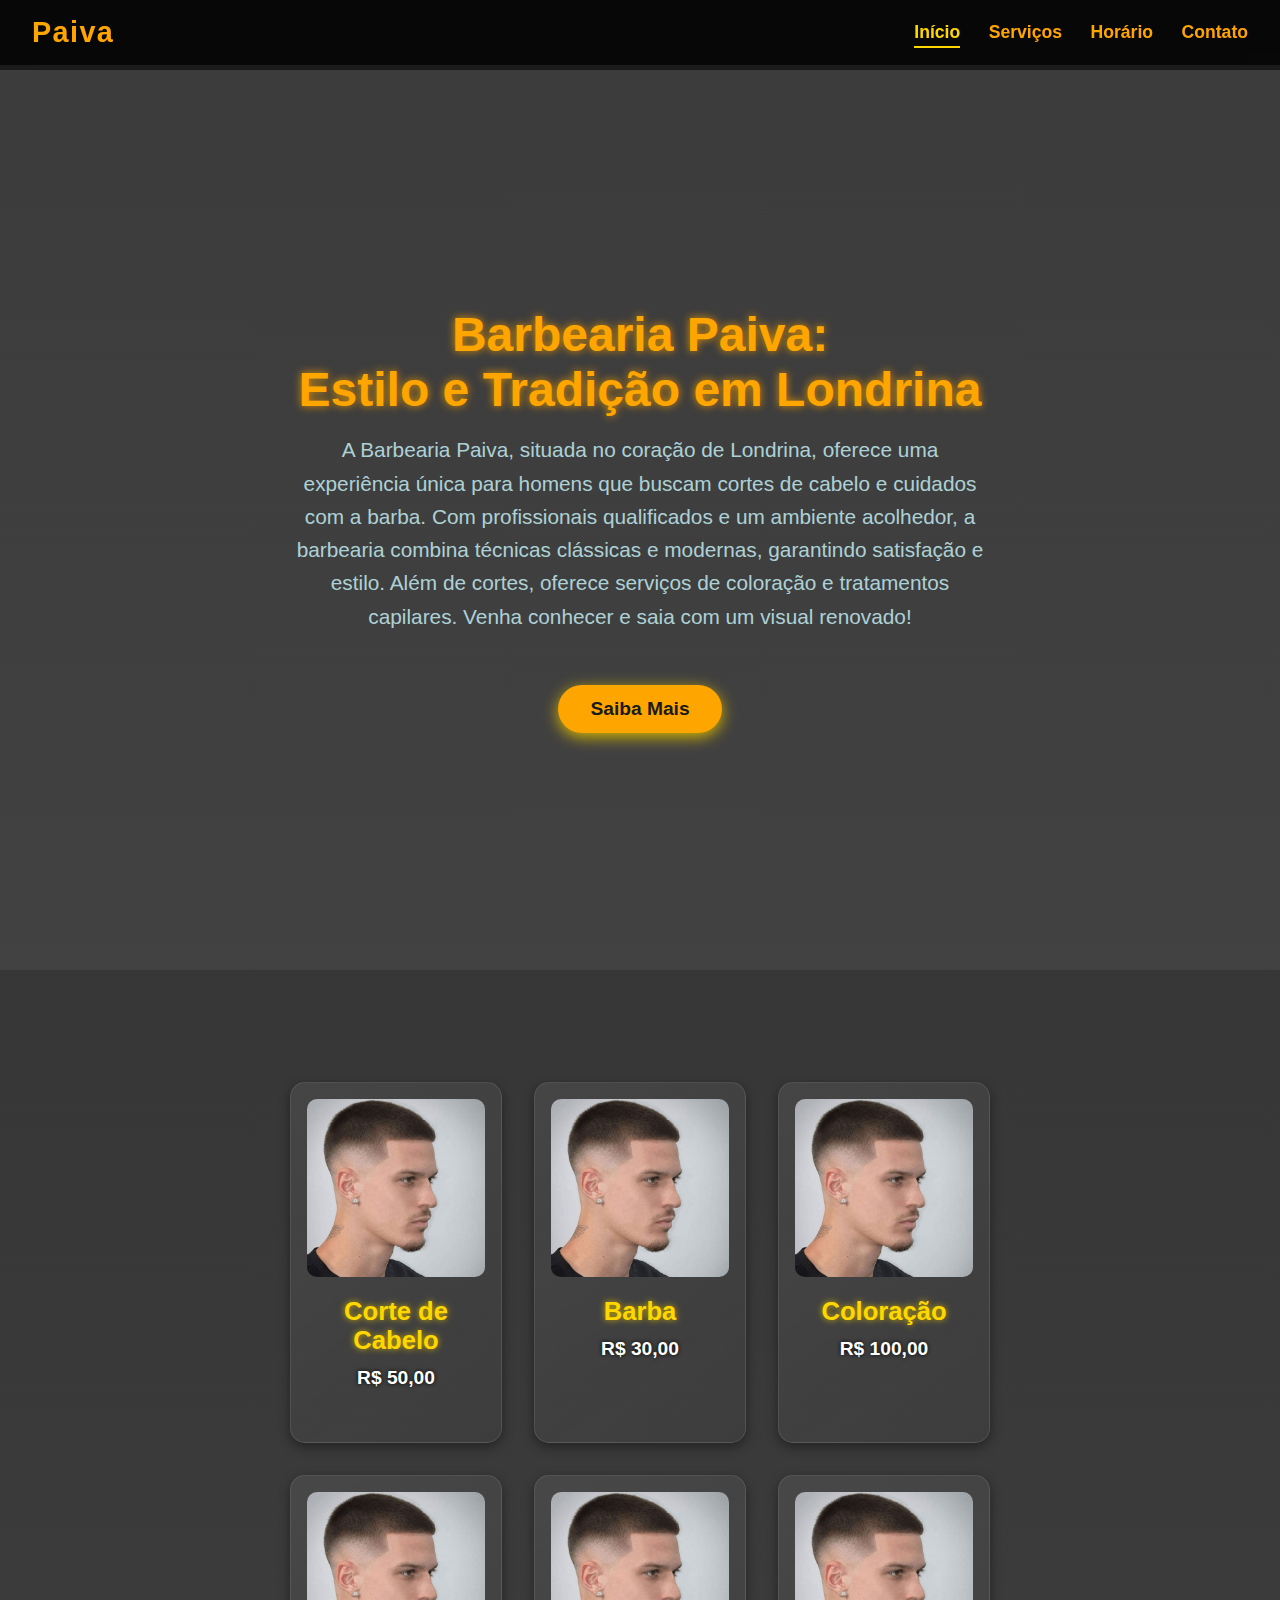
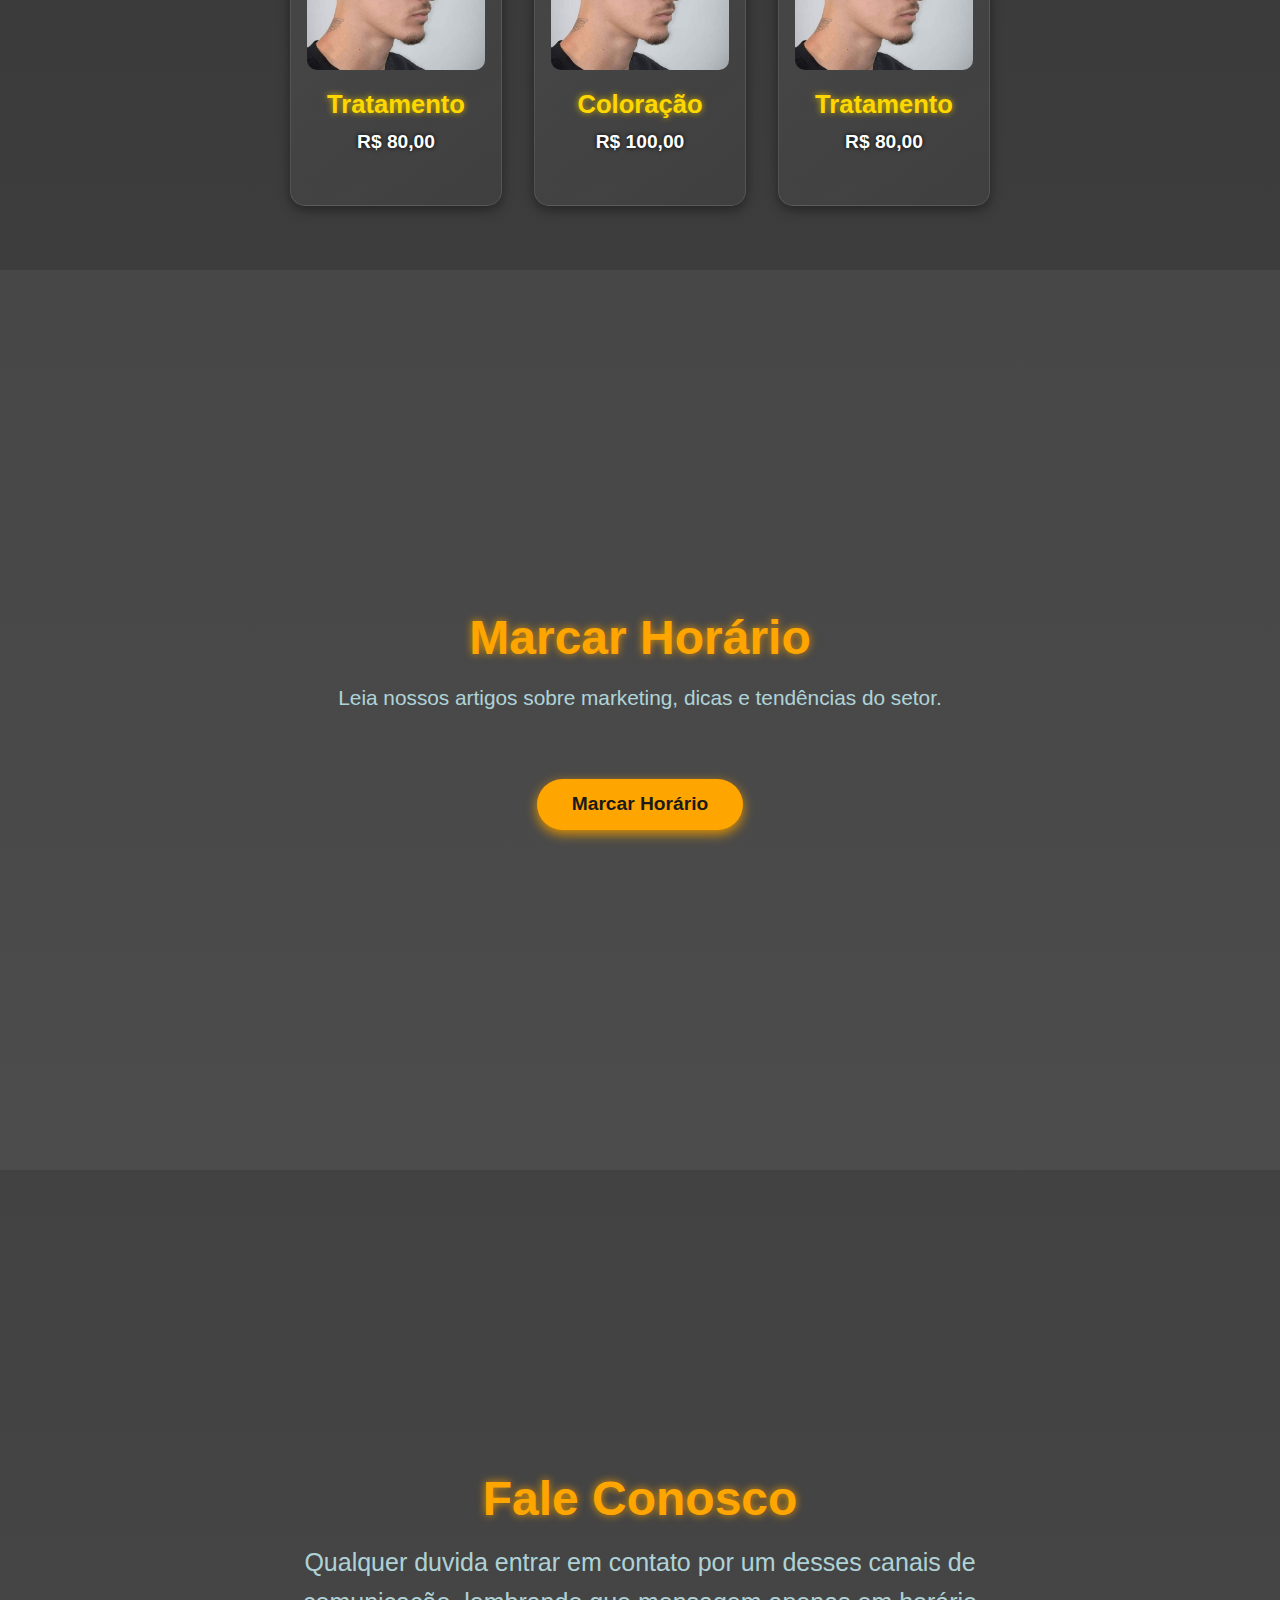
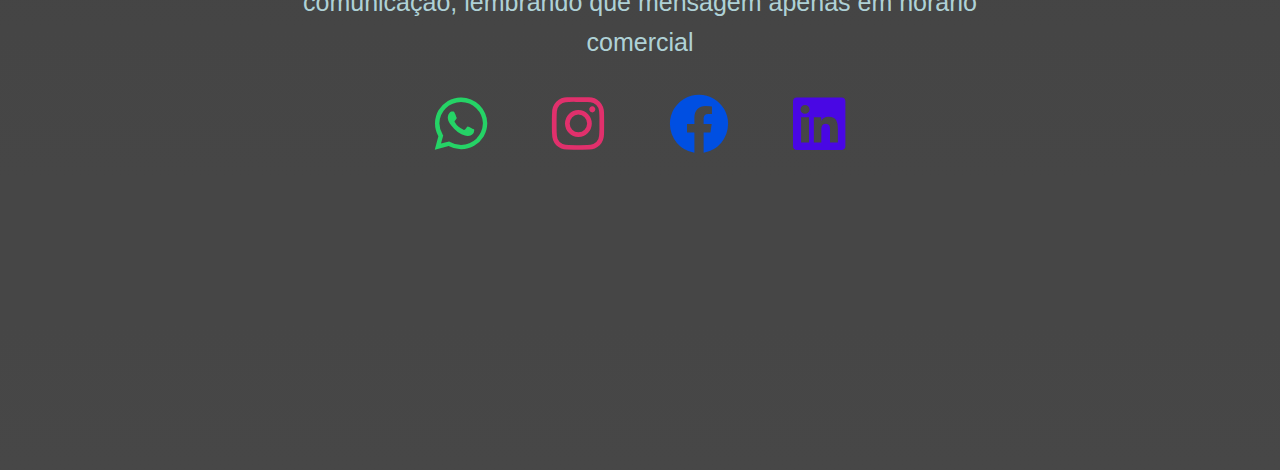
<file: index.html>
<!DOCTYPE html>
<html lang="pt-br">
<head>
    <meta charset="UTF-8" />
    <meta name="viewport" content="width=device-width, initial-scale=1" />
    <title>Barbearia Paiva</title>
    <link rel="stylesheet" href="style.css" />
    <link rel="stylesheet" href="https://cdnjs.cloudflare.com/ajax/libs/font-awesome/6.0.0-beta3/css/all.min.css">
</head>
<body>
<header>
    <h1>Paiva</h1>
    <nav>
        <a href="#section1" class="nav-link active">Início</a>
        <a href="#section2" class="nav-link">Serviços</a>
        <a href="#section3" class="nav-link">Horário</a>
        <a href="#section4" class="nav-link">Contato</a>
    </nav>
</header>
<main>
    <section id="section1" aria-label="Seção Início">
        <div class="content animate">
            <h2>Barbearia Paiva: <br> Estilo e Tradição em Londrina</h2>
            <p>A Barbearia Paiva, situada no coração de Londrina, oferece uma experiência única para homens que buscam cortes de cabelo e cuidados com a barba. Com profissionais qualificados e um ambiente acolhedor, a barbearia combina técnicas clássicas e modernas, garantindo satisfação e estilo. Além de cortes, oferece serviços de coloração e tratamentos capilares. Venha conhecer e saia com um visual renovado!</p>
            <button class="cta-btn" onclick="alert('Obrigado por se interessar!')">Saiba Mais</button>
        </div>
    </section>

    <section id="section2" aria-label="Seção Serviços">
        <div class="content animate">
            <div class="services-container">
                <div class="service-card">
                    <img src="c7f6fac6c3c8cc734fb8856ec72501b6.jpg" alt="Corte de Cabelo" />
                    <h3>Corte de Cabelo</h3>
                    <p>R$ 50,00</p>
                </div>
                <div class="service-card">
                    <img src="c7f6fac6c3c8cc734fb8856ec72501b6.jpg" alt="Barba" />
                    <h3>Barba</h3>
                    <p>R$ 30,00</p>
                </div>
                <div class="service-card">
                    <img src="c7f6fac6c3c8cc734fb8856ec72501b6.jpg" alt="Coloração" />
                    <h3>Coloração</h3>
                    <p>R$ 100,00</p>
                </div>
                <div class="service-card">
                    <img src="c7f6fac6c3c8cc734fb8856ec72501b6.jpg" alt="Tratamento Capilar" />
                    <h3>Tratamento</h3>
                    <p>R$ 80,00</p>
                </div>
                <div class="service-card">
                    <img src="c7f6fac6c3c8cc734fb8856ec72501b6.jpg" alt="Coloração" />
                    <h3>Coloração</h3>
                    <p>R$ 100,00</p>
                </div>
                <div class="service-card">
                    <img src="c7f6fac6c3c8cc734fb8856ec72501b6.jpg" alt="Tratamento Capilar" />
                    <h3>Tratamento</h3>
                    <p>R$ 80,00</p>
                </div>
            </div>
        </div>
    </section>
    
    <section id="section3" aria-label="Seção Blog">
        <div class="content animate">
            <h2>Marcar Horário</h2>
            <p>Leia nossos artigos sobre marketing, dicas e tendências do setor.</p>
    
            <a href="marcar-horario.html" class="btn-marcar-hora">Marcar Horário</a>
        </div>
    </section>

    <section id="section4" aria-label="Seção Contato">
        <div class="content animate">
            <h2>Fale Conosco</h2>
            <p>Qualquer duvida entrar em contato por um desses canais de comunicação, lembrando que mensagem apenas em horário comercial</p>
            <div class="contact-links">
                <a href="https://api.whatsapp.com/send?phone=seu_numero" target="contato">
                    <i class="fab fa-whatsapp" style="font-size: 60px; color: #25D366;"></i>
                </a>
                <a href="https://www.instagram.com/seu_usuario" target="contato">
                    <i class="fab fa-instagram" style="font-size: 60px; color: #E1306C;"></i>
                </a>
                <a href="https://www.facebook.com/seu_usuario" target="contato">
                    <i class="fab fa-facebook" style="font-size: 60px; color: #004fe2;"></i>
                </a>
                <a href="https://www.linkedin.com/seu_usuario" target="contato">
                    <i class="fab fa-linkedin" style="font-size: 60px; color: #4907e4;"></i>
                </a>
            </div>
        </div>
    </section>
</main>
<script src="script.js"></script>
</body>
</html>
</file>
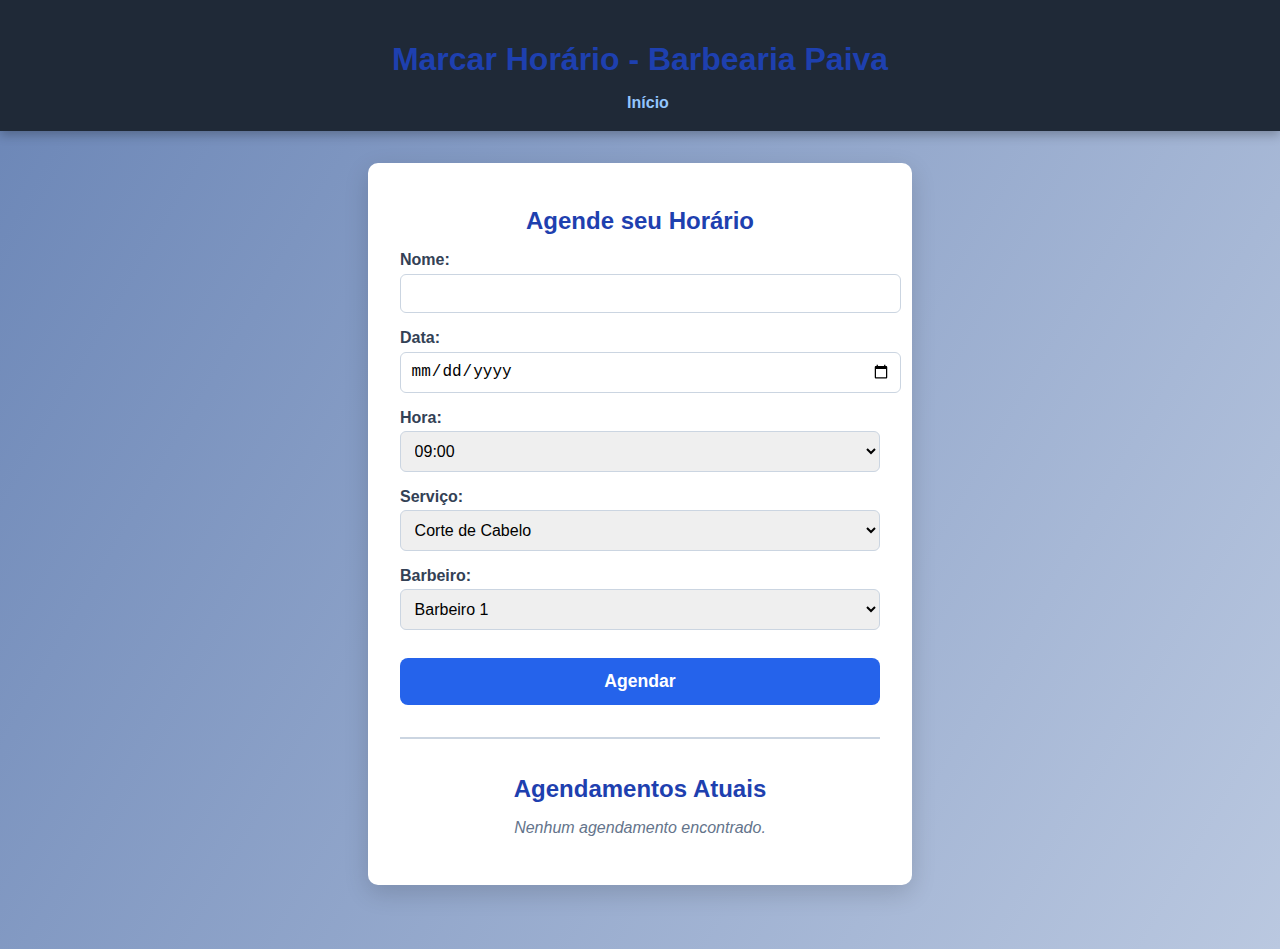
<file: marcar-horario.html>
<!DOCTYPE html>
<html lang="pt-br">
<head>
    <meta charset="UTF-8" />
    <meta name="viewport" content="width=device-width, initial-scale=1" />
    <title>Marcar Horário - Barbearia Paiva</title>
    <style>
        body {
            font-family: 'Segoe UI', Tahoma, Geneva, Verdana, sans-serif;
            background: linear-gradient(120deg, #6a85b6, #bac8e0);
            margin: 0;
            color: #333;
        }
        header {
            background-color: #1f2937;
            color: #f3f4f6;
            padding: 1.2rem;
            text-align: center;
            box-shadow: 0 4px 10px rgb(0 0 0 / 0.25);
        }
        nav a {
            color: #93c5fd;
            text-decoration: none;
            font-weight: 600;
            margin-left: 1rem;
            transition: color 0.3s;
        }
        nav a:hover {
            color: #bfdbfe;
        }
        main {
            max-width: 480px;
            margin: 2rem auto 4rem;
            background: #fff;
            border-radius: 10px;
            box-shadow: 0 8px 25px rgb(0 0 0 / 0.15);
            padding: 1.5rem 2rem 2rem;
        }
        h1, h2 {
            margin-bottom: 1rem;
            font-weight: 700;
            color: #1e40af;
            text-align: center;
        }
        label {
            display: block;
            margin-top: 1rem;
            font-weight: 600;
            color: #334155;
        }
        input[type=text],
        input[type=date],
        input[type=time],
        select {
            width: 100%;
            padding: 0.6rem;
            border-radius: 6px;
            border: 1px solid #cbd5e1;
            margin-top: 0.3rem;
            font-size: 1rem;
            transition: border-color 0.3s;
        }
        input[type=text]:focus,
        input[type=date]:focus,
        input[type=time]:focus,
        select:focus {
            outline: none;
            border-color: #3b82f6;
            box-shadow: 0 0 5px #3b82f6;
        }
        button.cta-btn {
            margin-top: 1.8rem;
            width: 100%;
            background-color: #2563eb;
            color: white;
            border: none;
            padding: 0.8rem;
            font-size: 1.1rem;
            border-radius: 8px;
            font-weight: 700;
            cursor: pointer;
            transition: background-color 0.3s;
        }
        button.cta-btn:hover {
            background-color: #1d4ed8;
        }
        section#agendamentos-lista {
            margin-top: 2rem;
            border-top: 2px solid #cbd5e1;
            padding-top: 1rem;
        }
        .agendamento-item {
            background: #e0e7ff;
            margin-bottom: 1rem;
            border-radius: 8px;
            padding: 0.9rem 1.2rem;
            box-shadow: inset 0 0 8px rgb(71 85 105 / 0.2);
            display: flex;
            justify-content: space-between;
            align-items: center;
            color: #1e293b;
        }
        .agendamento-info {
            font-size: 0.95rem;
        }
        .btn-desmarcar {
            background-color: #ef4444;
            border: none;
            color: white;
            padding: 0.4rem 0.9rem;
            font-weight: 700;
            border-radius: 6px;
            cursor: pointer;
            transition: background-color 0.3s;
            font-size: 0.8rem;
        }
        .btn-desmarcar:hover {
            background-color: #b91c1c;
        }
        .msg {
            text-align: center;
            font-weight: 600;
            padding: 0.5rem 0;
            margin-top: 0.8rem;
            border-radius: 6px;
        }
        .msg.success {
            color: #22c55e;
            background-color: #dcfce7;
            border: 1px solid #86efac;
        }
        .msg.error {
            color: #ef4444;
            background-color: #fee2e2;
            border: 1px solid #fca5a5;
        }
    </style>
</head>
<body>
<header>
    <h1>Marcar Horário - Barbearia Paiva</h1>
    <nav>
        <a href="index.html" class="nav-link" aria-label="Ir para Início">Início</a>
    </nav>
</header>
<main>
    <section id="marcar-horario" aria-label="Seção Marcar Horário">
        <h2>Agende seu Horário</h2>
        <form id="form-agendamento" aria-describedby="form-msg">
            <label for="nome">Nome:</label>
            <input type="text" id="nome" name="nome" required autocomplete="off" />
            <label for="data">Data:</label>
            <input type="date" id="data" name="data" required />
            <label for="hora">Hora:</label>
            <select id="hora" name="hora" required>
                <!-- As opções serão geradas dinamicamente via JavaScript -->
            </select>
            <label for="servico">Serviço:</label>
            <select id="servico" name="servico" required>
                <option value="corte">Corte de Cabelo</option>
                <option value="barba">Barba</option>
                <option value="coloracao">Coloração</option>
                <option value="tratamento">Tratamento Capilar</option>
            </select>
            <label for="barbeiro">Barbeiro:</label>
            <select id="barbeiro" name="barbeiro" required>
                <option value="barbeiro1">Barbeiro 1</option>
                <option value="barbeiro2">Barbeiro 2</option>
                <option value="barbeiro3">Barbeiro 3</option>
            </select>
            <button type="submit" class="cta-btn">Agendar</button>
            <div id="form-msg" role="alert" aria-live="assertive"></div>
        </form>
    </section>
    

    <section id="agendamentos-lista" aria-label="Lista de Agendamentos">
        <h2>Agendamentos Atuais</h2>
        <div id="lista-agendamentos"></div>
        <p id="nenhum-agendamento" style="text-align:center; color:#64748b; font-style:italic; display:none;">
            Nenhum agendamento encontrado.
        </p>
    </section>
</main>
<script src="marcar-horario.js"></script>
</body>
</html>
</file>
<file: style.css>
/* Reset & Basic */
* {
    margin: 0; padding: 0; box-sizing: border-box;
}
html {
    scroll-behavior: smooth;
}
body {
    font-family: 'Segoe UI', Tahoma, Geneva, Verdana, sans-serif;
    background: linear-gradient(180deg, #1a1a1a, #333333); /* Fundo mais escuro */
    color: #fff;
    overflow-x: hidden;
}

:root {
    --cor-principal: #FFA500; /* Laranja */
    --cor-secundaria: #FFD700; /* Amarelo */
    --cor-fundo: #1a1a1a; /* Fundo escuro */
    --text-shadow-laranja: #e09302; /* Laranja com opacidade */
    --text-shadow-amarelo: #d4b501; /* Amarelo com opacidade */
}

header {
    position: fixed;
    top: 0; left: 0; right: 0;
    background: rgba(0,0,0,0.7); /* Fundo do cabeçalho mais escuro */
    backdrop-filter: blur(12px);
    z-index: 1000;
    display: flex;
    justify-content: space-between;
    align-items: center;
    padding: 1rem 2rem; /* Ajuste de padding para responsividade */
}
header h1 {
    font-weight: 700;
    font-size: 1.8rem;
    letter-spacing: 1.4px;
    cursor: default;
    color: var(--cor-principal);
}
nav a {
    color: var(--cor-principal);
    text-decoration: none;
    margin-left: 1.5rem; /* Ajuste de margin para responsividade */
    font-weight: 600;
    font-size: 1.1rem;
    position: relative;
    transition: color 0.3s ease;
}
nav a::after {
    content: '';
    position: absolute;
    bottom: -6px; left: 0; right: 0;
    height: 2px;
    background: var(--cor-secundaria);
    transform-origin: right;
    transform: scaleX(0);
    transition: transform 0.3s ease;
}
nav a:hover, nav a.active {
    color: var(--cor-secundaria);
}
nav a:hover::after, nav a.active::after {
    transform-origin: left;
    transform: scaleX(1);
}

main {
    margin-top: 70px; /* header height */
}

section {
    min-height: 100vh;
    display: grid;
    place-items: center;
    padding: 3rem 2rem;
    position: relative;
    background: rgba(255 255 255 / 0.1); /* Fundo das seções mais escuro */
}
section:nth-child(odd) {
    background: rgba(255 255 255 / 0.15); /* Fundo das seções alternadas */
}


.content {
    position: relative;
    z-index: 10;
    max-width: 700px;
    text-align: center;
}

h2 {
    font-size: 3rem;
    margin-bottom: 1rem;
    color: var(--cor-principal);
    text-shadow: 0 0 8px var(--text-shadow-laranja);
}
p {
    font-size: 1.3rem;
    line-height: 1.6;
    color: #cdf9ffcc;
    margin-bottom: 2rem;
}
button.cta-btn {
    font-size: 1.2rem;
    margin-top: 20px;
    background: var(--cor-principal);
    color: var(--cor-fundo);
    border: none;
    padding: 0.8rem 2rem;
    border-radius: 30px;
    font-weight: 700;
    cursor: pointer;
    box-shadow: 0 4px 15px var(--text-shadow-amarelo);
    transition: background-color 0.3s ease, color 0.3s ease;
}
button.cta-btn:hover {
    background-color: var(--cor-secundaria);
    color: var(--cor-fundo);
}

/* Estilo atualizado dos cards de serviços */
.service-card {
    background: linear-gradient(145deg, rgba(255, 255, 255, 0.07), rgba(255, 255, 255, 0.02));
    border: 1px solid rgba(255, 255, 255, 0.1);
    border-radius: 15px;
    padding: 1rem;
    box-shadow: 0 4px 12px rgba(0, 0, 0, 0.4);
    transition: transform 0.3s ease, box-shadow 0.3s ease;
}

.service-card:hover {
    transform: scale(1.05);
    box-shadow: 0 8px 20px rgba(255, 165, 0, 0.3);
}

.service-card img {
    width: 100%;
    height: auto;
    border-radius: 10px;
    margin-bottom: 1rem;
}

.service-card h3 {
    font-size: 1.6rem;
    color: var(--cor-secundaria);
    margin-bottom: 0.5rem;
    text-shadow: 0 0 6px var(--text-shadow-amarelo);
}

.service-card p {
    font-size: 1.2rem;
    color: #fff;
    font-weight: bold;
    text-shadow: 0 0 4px #000;
}

/* Ajustes para o container */
.services-container {
    display: grid;
    grid-template-columns: repeat(3, 1fr); /* Três colunas fixas */
    gap: 2rem;
    margin-top: 3rem;
}



@media (max-width: 992px) {
    .services-container {
        grid-template-columns: repeat(2, 1fr); /* Duas colunas em tablets */
    }
}

@media (max-width: 600px) {
    .services-container {
        grid-template-columns: 1fr; /* Uma coluna em celulares */
    }
}

.contact-links {
    display: flex;
    justify-content: center; /* Centraliza os ícones */
    margin: 1rem 0; /* Espaçamento acima e abaixo */
}

.contact-links a {
    margin: 0 2rem; /* Espaçamento entre os ícones */
}

.contact-links img {
    width: 90px; /* Tamanho dos ícones */
    height: auto;
    transition: transform 0.3s ease; /* Efeito de hover */
}

.contact-links img:hover {
    transform: scale(1.5); /* Efeito de zoom ao passar o mouse */
}



/* Responsividade */
@media (max-width: 768px) {
    header {
        flex-direction: column;
        align-items: flex-start;
    }
    nav {
        margin-top: 1rem;
    }
    nav a {
        margin-left: 0;
        margin-right: 1rem;
    }
    h2 {
        font-size: 2.5rem;
    }
    p {
        font-size: 1.1rem;
    }
    button.cta-btn {
        font-size: 1rem;
        padding: 0.6rem 1.5rem;
    }
}

@media (max-width: 480px) {
    h2 {
        font-size: 2rem;
    }
    p {
        font-size: 1rem;
    }
    button.cta-btn {
        font-size: 0.9rem;
        padding: 0.5rem 1rem;
    }
}

#section4 p {
    font-size: 25px;
}

form {
    display: flex;
    flex-direction: column;
    gap: 1rem;
    margin-top: 2rem;
    text-align: left;
}

form label {
    font-weight: bold;
    color: var(--cor-principal);
}

form input,
form select {
    padding: 0.8rem;
    border: none;
    border-radius: 8px;
    font-size: 1rem;
    background-color: #fff;
    color: #000;
    outline: none;
    transition: box-shadow 0.3s ease;
}

form input:focus,
form select:focus {
    box-shadow: 0 0 5px var(--cor-secundaria);
}

#marcar-horario .content {
    background: rgba(255, 255, 255, 0.05);
    padding: 2rem;
    border-radius: 12px;
    box-shadow: 0 0 10px rgba(255, 255, 255, 0.1);
}

a.btn-marcar-hora {
    display: inline-block;
    margin-top: 2rem;
    padding: 0.9rem 2.2rem;
    font-size: 1.2rem;
    font-weight: bold;
    background-color: var(--cor-principal);
    color: var(--cor-fundo);
    border: none;
    border-radius: 30px;
    text-decoration: none;
    box-shadow: 0 4px 12px var(--text-shadow-laranja);
    transition: background-color 0.3s ease, transform 0.3s ease;
}

a.btn-marcar-hora:hover {
    background-color: var(--cor-secundaria);
    transform: scale(1.05);
    color: var(--cor-fundo);
}
</file>
